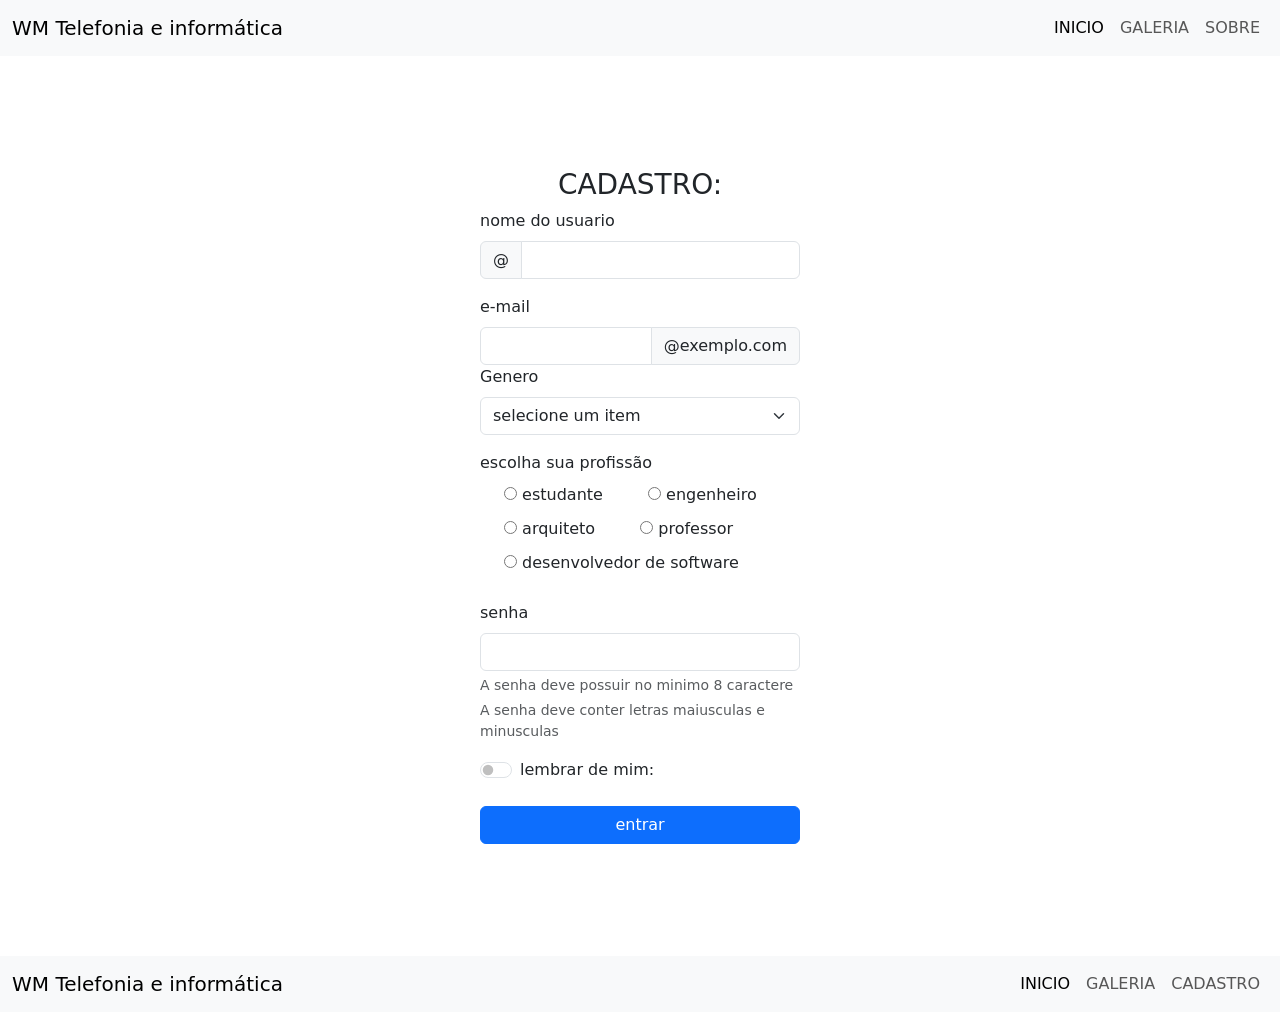
<file: atividade 02/cadastro.html>
<!DOCTYPE html>
<html lang="en">

<head>
    <link href="https://cdn.jsdelivr.net/npm/bootstrap@5.3.8/dist/css/bootstrap.min.css" rel="stylesheet"
        integrity="sha384-sRIl4kxILFvY47J16cr9ZwB07vP4J8+LH7qKQnuqkuIAvNWLzeN8tE5YBujZqJLB" crossorigin="anonymous">
    <meta charset="UTF-8">
    <meta name="viewport" content="width=device-width, initial-scale=1.0">
    <title>Cadastro</title>
</head>

<body>
    
    <header id="header1">
        <div class="header">
         <nav class="navbar navbar-expand-lg bg-body-tertiary">
                <div class="container-fluid">
                    <a class="navbar-brand" href="#hero">WM Telefonia e informática</a>
                    <button class="navbar-toggler" type="button" data-bs-toggle="collapse" data-bs-target="#navbarNav"
                        aria-controls="navbarNav" aria-expanded="false" aria-label="Toggle navigation">
                        <span class="navbar-toggler-icon"></span>
                    </button>
                    <div class="collapse navbar-collapse" id="navbarNav">
                        <ul class="navbar-nav w-100 justify-content-end">
                            <li class="nav-item">
                                <a class="nav-link active" aria-current="page" href="/index.html">INICIO</a>
                            </li>
                            <li class="nav-item">
                                <a class="nav-link" href="/galeria_multimidia.html">GALERIA</a>
                            </li>
                            <li class="nav-item">
                                <a class="nav-link" href="/sobre.html">SOBRE</a>
                            </li>
                            
                        </ul>
                    </div>
                </div>
            </nav>
        </div>
    </header>

    <main>
        <div class="d-flex justify-content-center align-items-center min-vh-100 w-100 ">

        <div class="w-25">
            <h1 class="h3 text-center">CADASTRO:</h1>

            <form action="">
                <div class="mb-3">
                    <label class="form-label" for="username">nome do usuario</label>
                    <div class="input-group">
                        <span class="input-group-text">@</span>
                        <input class="form-control" type="text" name="username" id="username">
                    </div>
                </div>
                <div class="mb-3">
                    <label class="form-label" for="email">e-mail</label>
                    <div class="input-group">
                        <input class="form-control" type="email" name="email" id="email">
                        <span class="input-group-text">@exemplo.com</span>
                    </div>
                    <div class="mb-3 ">
                        <label class="form-label" for="sex">Genero</label>
                         <select class="form-select" name="sex" id="sex">
                         <option value="selecione um item" selected>selecione um item</option>
                        <option value="homem cis">homem cis</option>
                        <option value="mulher cis">mulher cis</option>
                        <option value="homem trans">homem trans</option>
                        <option value="mulher trans">mulher trans</option>
                        <option value="outros">outros</option>
                    </select>
                    </div>
                    <label class="form-label">escolha sua profissão</label>
                    <div class="mb-3">
                        
                        <div class="form-check form-check-inline">
                            <input class="form-input-check" type="radio" name="job" id="job1">
                            <label class="form-label" for="job1">estudante</label>

                        </div>
                        <div class="form-check form-check-inline">
                            <input class="form-input-check" type="radio" name="job" id="job2">
                            <label class="form-label" for="job2">engenheiro</label>

                        </div>
                        <div class="form-check form-check-inline">
                            <input class="form-input-check" type="radio" name="job" id="job3">
                            <label class="form-label" for="job3">arquiteto</label>

                        </div>
                        <div class="form-check form-check-inline">
                            <input class="form-input-check" type="radio" name="job" id="job4">
                            <label class="form-label" for="job4">professor</label>

                        </div>
                        <div class="form-check form-check-inline">
                            <input class="form-input-check" type="radio" name="job" id="job5">
                            <label class="form-label" for="job5">desenvolvedor de software</label>

                        </div>

                    </div>
                </div>
                <div class="mb-3">
                    <label class="form-label" for="senha">senha</label>
                    <input class="form-control" type="password" name="senha" id="senha">
                    <div class="form-text">A senha deve possuir no minimo 8 caractere</div>
                    <div class="form-text">A senha deve conter letras maiusculas e minusculas</div>
                </div>
                <div class="mb-3 form-check form-switch">
                    <input class="form-check-input" type="checkbox" name="checkbox" id="checkbox">
                    <label class="form-label" for="checkbox">lembrar de mim:</label>
                </div>
                <button class="btn btn-primary  w-100">entrar</button>
            </form>
        </div>
    </div>
    </main>

    <footer id="rodape1">
            <nav class="navbar navbar-expand-lg bg-body-tertiary">
                <div class="container-fluid">
                    <a class="navbar-brand" href="#hero">WM Telefonia e informática</a>
                    <button class="navbar-toggler" type="button" data-bs-toggle="collapse" data-bs-target="#navbarNav"
                        aria-controls="navbarNav" aria-expanded="false" aria-label="Toggle navigation">
                        <span class="navbar-toggler-icon"></span>
                    </button>
                    <div class="collapse navbar-collapse" id="navbarNav">
                        <ul class="navbar-nav w-100 justify-content-end">
                            <li class="nav-item">
                                <a class="nav-link active" aria-current="page" href="/index.html">INICIO</a>
                            </li>
                            <li class="nav-item">
                                <a class="nav-link" href="/galeria_multimidia.html">GALERIA</a>
                            </li>
                            <li class="nav-item">
                                <a class="nav-link" href="/cadastro.html">CADASTRO</a>
                            </li>
                            
                        </ul>
                    </div>
                </div>
            </nav>

    <script src="https://cdn.jsdelivr.net/npm/bootstrap@5.3.8/dist/js/bootstrap.bundle.min.js"
        integrity="sha384-FKyoEForCGlyvwx9Hj09JcYn3nv7wiPVlz7YYwJrWVcXK/BmnVDxM+D2scQbITxI"
        crossorigin="anonymous"></script>
</body>

</html>
</file>
